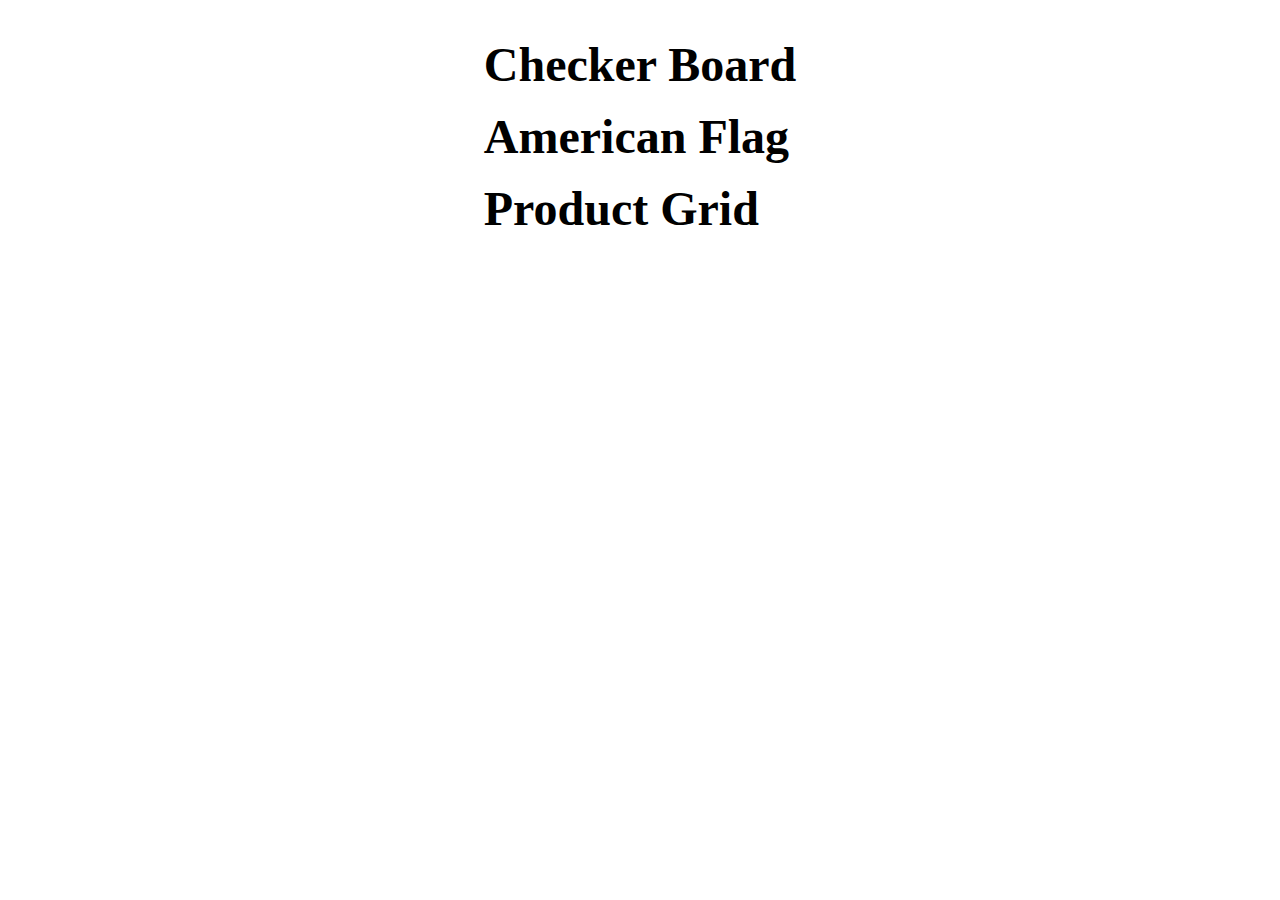
<file: Index.html>
<!DOCTYPE html>
<html lang="en">
<head>
    <meta charset="UTF-8">
    <meta name="viewport" content="width=device-width, initial-scale=1.0">
    <title>Document</title>
    <link rel="stylesheet" href="style.css">
</head>
<body>
    <h1>
        <a href="Checker Board/CheckerBoard.html">Checker Board</a> <br>
        <a href="American Flag/AmericanFlag.html">American Flag</a> <br>
        <a href="Product Grid/ProductGrid.html">Product Grid</a>
    </h1>
</body>
</html>
</file>
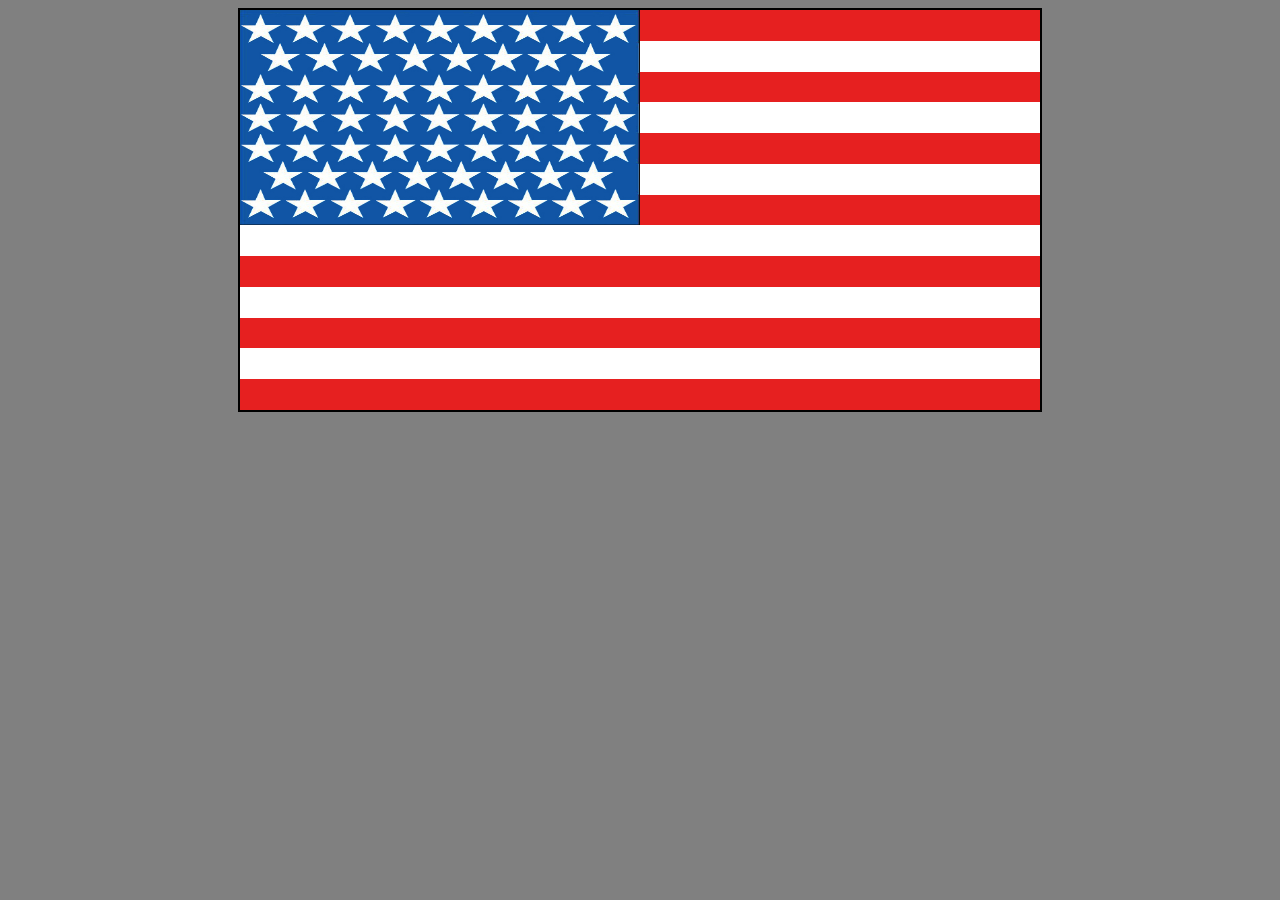
<file: American Flag/AmericanFlag.html>
<!DOCTYPE html>
<html lang="en">
<head>
    <meta charset="UTF-8">
    <meta name="viewport" content="width=device-width, initial-scale=1.0">
    <title>Document</title>
    <link rel="stylesheet" href="AmericanFlag.css">
</head>
    <body>   
        <div class="Flag">
            <table>
                <img src="Images/stars.png">
            </table>
        </div>
    </body>
</html>
</file>
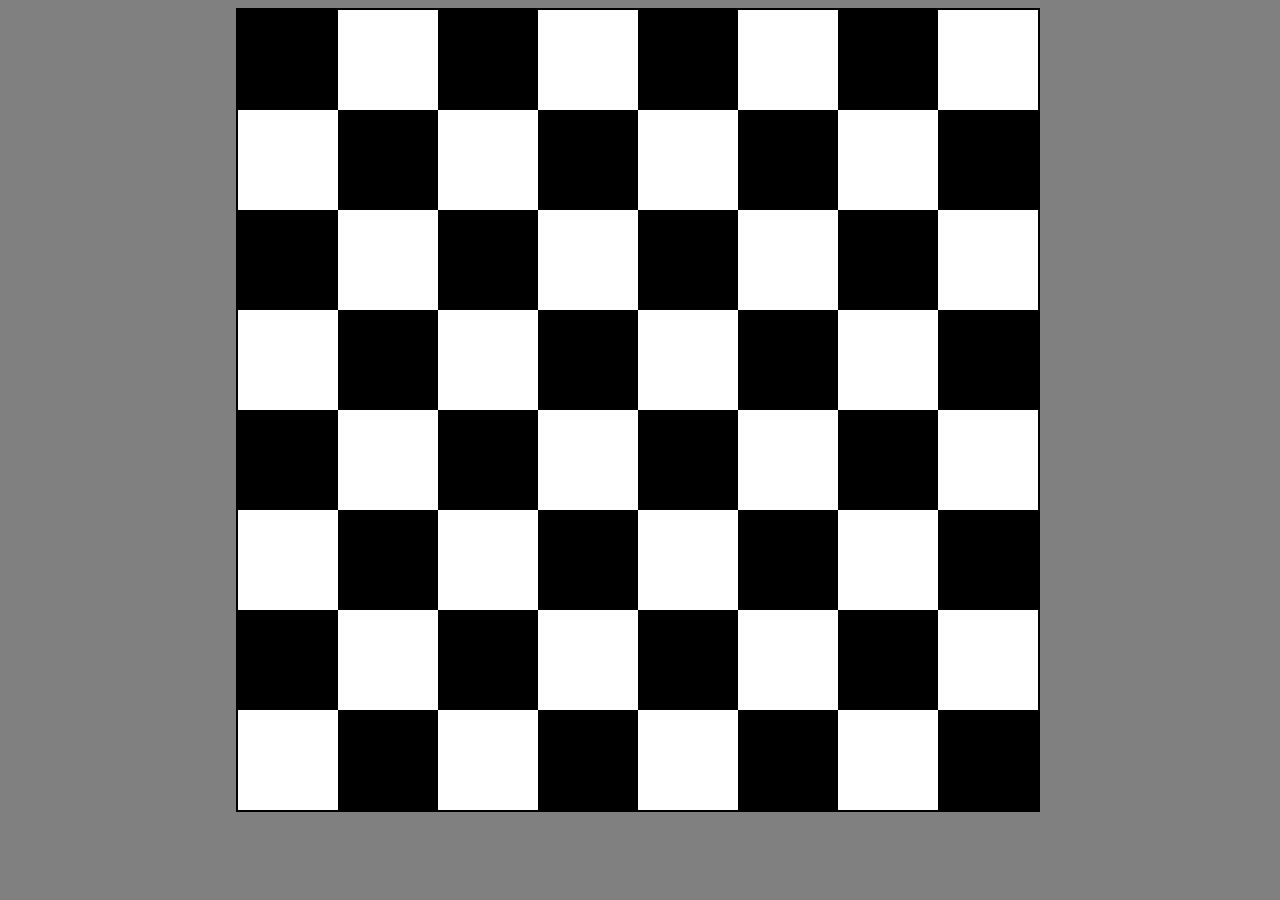
<file: Checker Board/CheckerBoard.html>
<!DOCTYPE html>
<html lang="en">
<head>
    <meta charset="UTF-8">
    <meta name="viewport" content="width=device-width, initial-scale=1.0">
    <title>Document</title>
    <link rel="stylesheet" href="CheckerBoard.css">
</head>
<body>
        <table>
            <div class="checkerboard">
                <div class="Square"></div>
                <div class="Square"></div>
                <div class="Square"></div>
                <div class="Square"></div>
                <div class="Square"></div>
                <div class="Square"></div>
                <div class="Square"></div>
                <div class="Square"></div>

                <div class="Square2"></div>
                <div class="Square2"></div>
                <div class="Square2"></div>
                <div class="Square2"></div>
                <div class="Square2"></div>
                <div class="Square2"></div>
                <div class="Square2"></div>
                <div class="Square2"></div>

                <div class="Square"></div>
                <div class="Square"></div>
                <div class="Square"></div>
                <div class="Square"></div>
                <div class="Square"></div>
                <div class="Square"></div>
                <div class="Square"></div>
                <div class="Square"></div>

                <div class="Square2"></div>
                <div class="Square2"></div>
                <div class="Square2"></div>
                <div class="Square2"></div>
                <div class="Square2"></div>
                <div class="Square2"></div>
                <div class="Square2"></div>
                <div class="Square2"></div>

                <div class="Square"></div>
                <div class="Square"></div>
                <div class="Square"></div>
                <div class="Square"></div>
                <div class="Square"></div>
                <div class="Square"></div>
                <div class="Square"></div>
                <div class="Square"></div>

                <div class="Square2"></div>
                <div class="Square2"></div>
                <div class="Square2"></div>
                <div class="Square2"></div>
                <div class="Square2"></div>
                <div class="Square2"></div>
                <div class="Square2"></div>
                <div class="Square2"></div>

                <div class="Square"></div>
                <div class="Square"></div>
                <div class="Square"></div>
                <div class="Square"></div>
                <div class="Square"></div>
                <div class="Square"></div>
                <div class="Square"></div>
                <div class="Square"></div>

                <div class="Square2"></div>
                <div class="Square2"></div>
                <div class="Square2"></div>
                <div class="Square2"></div>
                <div class="Square2"></div>
                <div class="Square2"></div>
                <div class="Square2"></div>
                <div class="Square2"></div>
            </div>   
        </table>
</body>
</html>
</file>
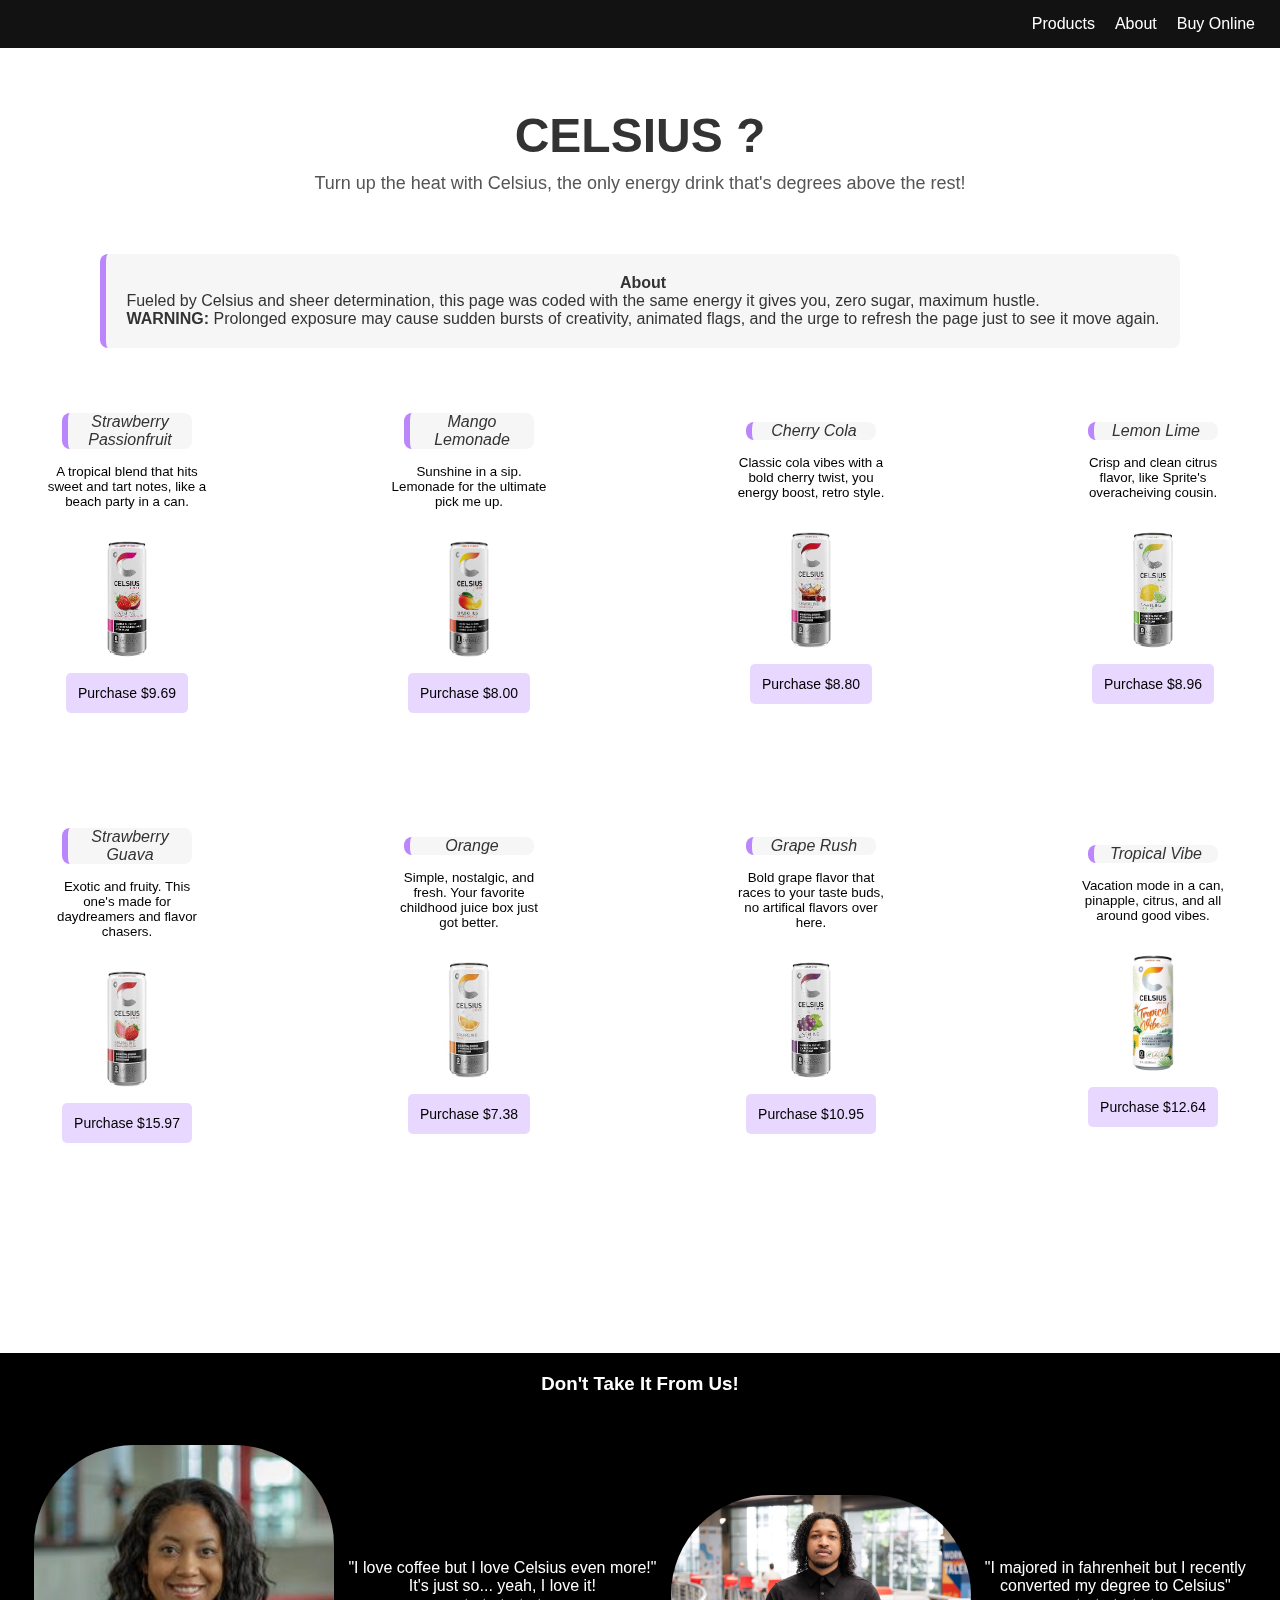
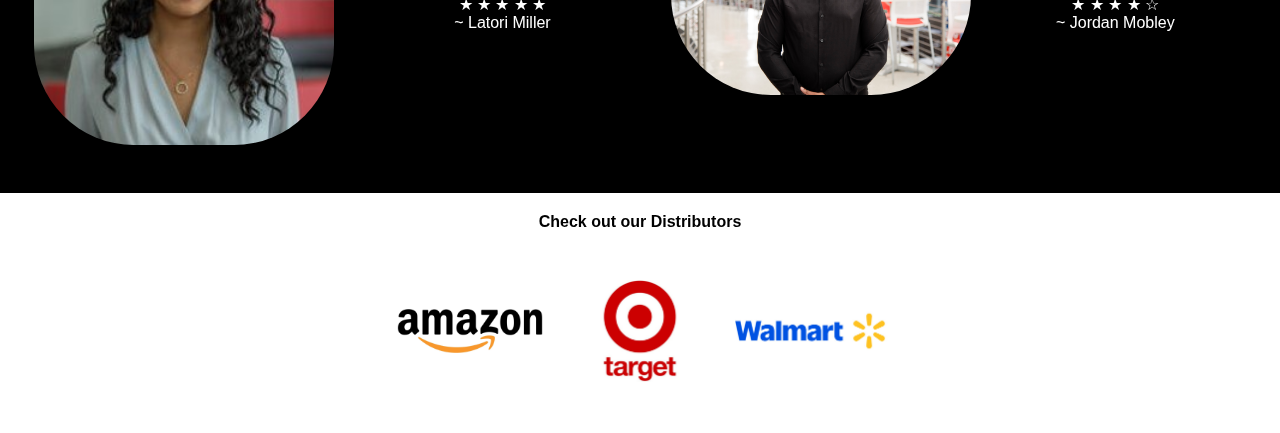
<file: Product Grid/ProductGrid.html>
<!DOCTYPE html>
<html lang="en">
<head>
    <meta charset="UTF-8">
    <meta name="viewport" content="width=device-width, initial-scale=1.0">
    <meta name="description" content="Celsius energy drinks">
    <title>Celsius Shop Landing Page</title>
    <link rel="stylesheet" href="ProductGrid.css">


</head>
    <body>
        <header>
            <nav class="navbar">
                <div class="logo"></div>
                <ul class="nav-links">
                    <li><a href="https://www.celsius.com/products/">Products</a></li>
                    <li><a href="https://www.celsius.com/about/">About</a></li>
                    <li><a href="https://www.amazon.com/stores/page/95D581F4-E14E-4B01-91E7-6E2CA58A3C29?&_encoding=UTF8&tag=celsius0d4-20&linkCode=ur2&linkId=820e5c386ffb7265f7d6f61c47b9256a&camp=1789&creative=9325">Buy Online</a></li>
            </nav>
        </header>

        <section id="slideInRight" class="headline">
            <p class="title">CELSIUS ?</p>
            <p class="headline-text">Turn up the heat with Celsius, the only energy drink that's degrees above the rest!</p>
        </section>

        <section id="slideInRight2" class="about">
        <h2>About</h2>
            <p>Fueled by Celsius and sheer determination, this page was coded with the same energy it gives you, zero sugar, maximum hustle. <br>
                <strong>WARNING:</strong> Prolonged exposure may cause sudden bursts of creativity, animated flags, and the urge to refresh the page just to see it move again.
            </p>
        </section>


        <main id="slideInRight3" class="Products">
            <div class="Product-divs">
                <button class="Product-btns">
                    <p class="Product-Text">Strawberry Passionfruit<p>A tropical blend that hits sweet and tart notes, like a beach party in a can.</p></p>
                    <img class="Product-Img" src="Images/Celsius StrawberryPassionfruit.jpg" alt="Drink-btn">
                </button>
                <a href="https://www.walmart.com/ip/CELSIUS-Sparkling-Strawberry-Passionfruit-Functional-Energy-Drink-12-fl-oz-Single-Can-2-pack/17028114846?wmlspartner=wlpa&selectedSellerId=101542856&selectedOfferId=4A1DBA6E171A3E1F9448CD773B38C840&conditionGroupCode=1&gclsrc=aw.ds&&adid=2222222222717028114846_101542856_182215622095_21758977880&wl0=&wl1=g&wl2=c&wl3=761760611461&wl4=pla-2428767542359&wl5=9191607&wl6=&wl7=&wl8=&wl9=pla&wl10=5312135912&wl11=online&wl12=17028114846_101542856&veh=sem&gad_source=1&gad_campaignid=21758977880&gbraid=0AAAAADmfBIoFH1yE_Wc3m3-ZiNMVISBmE&gclid=Cj0KCQjwvajDBhCNARIsAEE29WogmrYnCeVwsI6eQLfeoF88j5bcnSUDphkAQ9F03AIKQnMi94D1GMkaAmmUEALw_wcB"><button class="purchase">Purchase $9.69</button></a>
            </div>


            <div class="Product-divs">
                <button class="Product-btns">
                    <p class="Product-Text">Mango Lemonade<p>Sunshine in a sip. Lemonade for the ultimate pick me up.</p></p>
                    <img class="Product-Img" src="Images/Mango Lemonade.webp" alt="Drink-btn">
                </button>
                <a href="https://www.walmart.com/ip/CELSIUS-Sparkling-Mango-Lemonade-Functional-Energy-Drink-12-fl-oz-Can/16156816255?classType=REGULAR&from=/search"><button class="purchase">Purchase $8.00</button></a>
            </div>


            <div class="Product-divs">
                <button class="Product-btns">
                    <p class="Product-Text">Cherry Cola<p>Classic cola vibes with a bold cherry twist, you energy boost, retro style.</p></p>
                    <img class="Product-Img" src="Images/Celsius Cherry Cola.jpg" alt="Drink-btn">
                </button>
                <a href="https://www.walmart.com/ip/Celsius-Sparkling-Cherry-Cola-12-oz-Pack-of-2/16201011315?classType=REGULAR&from=/search"><button class="purchase">Purchase $8.80
                </button></a>              
            </div>


            <div class="Product-divs">
                <button class="Product-btns">
                    <p class="Product-Text">Lemon Lime<p>Crisp and clean citrus flavor, like Sprite's overacheiving cousin.</p></p>
                    <img class="Product-Img" src="Images/Celsius Lemon Lime.jpg" alt="Drink-btn">
                </button>
                <a href="https://www.walmart.com/ip/Celsius-Lemon-Lime-12-Ounce/16192658125?classType=REGULAR&from=/search"><button class="purchase">Purchase $8.96</button></a>                
            </div>


            <div class="Product-divs">
                <button class="Product-btns">
                    <p class="Product-Text">Strawberry Guava<p>Exotic and fruity. This one's made for daydreamers and flavor chasers.</p></p>
                    <img class="Product-Img" src="Images/Celsius Strawberry Guava.jpg" alt="Drink-btn">
                </button>
                <a href="https://www.walmart.com/ip/Celsius-Strawberry-Guava-Sparkling-Energy-Drink-12-fl-oz-Pack-of-2/15652323941?classType=REGULAR&from=/search"><button class="purchase">Purchase $15.97</button></a>               
            </div>


            <div class="Product-divs">
                <button class="Product-btns">
                    <p class="Product-Text">Orange<p>Simple, nostalgic, and fresh. Your favorite childhood juice box just got better.</p></p>
                    <img class="Product-Img" src="Images/Celsius Orange.jpg" alt="Drink-btn">
                </button>
                <a href="https://www.walmart.com/ip/CELSIUS-Sparkling-Orange-Functional-Essential-Energy-Drink-12-fl-oz-Can-Pack-of-4/28774189?classType=REGULAR&from=/search"><button class="purchase">Purchase $7.38</button></a>             
            </div>


            <div class="Product-divs">
                <button class="Product-btns">
                    <p class="Product-Text">Grape Rush<p>Bold grape flavor that races to your taste buds, no artifical flavors over here.</p></p>
                    <img class="Product-Img" src="Images/Celsius Grape Rush.jpg" alt="Drink-btn">
                </button>
                <a href="https://www.walmart.com/ip/Celsius-Sparkling-Grape-Rush-Energy-Drink-12-fl-oz-Pack-of-2/16991710897?classType=VARIANT&from=/search"><button class="purchase">Purchase $10.95</button></a>               
            </div>


            <div class="Product-divs">
                <button class="Product-btns">
                    <p class="Product-Text">Tropical Vibe<p>Vacation mode in a can, pinapple, citrus, and all around good vibes.</p></p>
                    <img class="Product-Img" src="Images/Celsius Tropical Vibe.avif" alt="Drink-btn">
                    <a href="https://www.walmart.com/ip/2PK-Celsius-Tropical-Vibe-Starfruit-Pineapple-Sparkling-Energy-Drink-12-fl-oz/13503504830?classType=REGULAR&from=/search"><button class="purchase">Purchase $12.64</button></a>
                </button>
                               
            </div>

        </main>

        <section id="slideInRight3" class="feedback">
            <h3>Don't Take It From Us!</h3>
            <div class="review">
                <img class="pfp" src="Images/LatoriPfp.jpeg" alt="Latori">
                <p>"I love coffee but I love Celsius even more!" <br>
                    It's just so... yeah, I love it! <br>
                    &#9733 &#9733 &#9733 &#9733 &#9733 <br>
                    ~ Latori Miller
                </p>
                <img class="pfp" src="Images/Headshot.jpeg" alt="Jordan">
                <p>"I majored in fahrenheit but I recently <br>
                     converted my degree to Celsius" <br> 
                    &#9733 &#9733 &#9733 &#9733 &#9734 <br> 
                    ~ Jordan Mobley
                </p>
            </div>
        </section>

        
        <footer id="slideInRight3">
            <h4>Check out our Distributors</h4>
                <div  class="distributors">
                    <a href="https://www.amazon.com/stores/page/DF63F12B-F8C7-4967-904B-3D81859E8A83/?_encoding=UTF8&store_ref=SB_A03009462QVTXS4CIRWHM-A03738012F181SM11014A&pd_rd_plhdr=t&aaxitk=145f419e68fbc589f367ec098dd0568d&hsa_cr_id=0&lp_asins=B06X6J5266%2CB007R8XGJA%2CB019XDR4LM&lp_query=amazon%20celsius&lp_slot=auto-sparkle-hsa-tetris&ref_=sbx_be_s_sparkle_lsi4d_cta&pd_rd_w=usuxi&content-id=amzn1.sym.9f2b2b9e-47e9-4764-a4dc-2be2f6fca36d%3Aamzn1.sym.9f2b2b9e-47e9-4764-a4dc-2be2f6fca36d&pf_rd_p=9f2b2b9e-47e9-4764-a4dc-2be2f6fca36d&pf_rd_r=WKEHNVQG8W66GCTX7TRX&pd_rd_wg=tLt7C&pd_rd_r=e2ad02fc-eaaf-4a4a-a750-175d874076ba"><img src="Images/Amazon Logo.jpg"  alt="Amazon"></a>
                    <a href="https://www.target.com/b/celsius/-/N-ghnfd"><img src="Images/Target Logo.jpg"  alt="Target"></a>
                    <a href="https://www.walmart.com/browse/food/celsius-energy-drinks/976759_976782_9357528_6191561"><img src="Images/Walmart Logo.jpg"  alt="Walmart"></a>  
                </div>
                
                
        </footer>







    </body>
</html>
</file>
<file: style.css>
body {
    display: flex;
    justify-content: center;
    align-items: center;
}

a {
    text-decoration: none;
    color: black;
    font-size: 48px;
    line-height: 1.5;   
}
</file>
<file: American Flag/AmericanFlag.css>
body {
    background-color: grey;
    display: flex;
    justify-content: center;
    align-items: center;
}

.Flag {
    height: 400px;
    width: 800px;
    border: 2px solid black;
    background: repeating-linear-gradient(
  #e62020,
  #e62020 30.76px,
  #ffffff 30.76px,
  #ffffff 61.53px
);
    animation: wave 2s infinite ease-in-out;
    transform-origin: left center;
}

@keyframes wave {
    0% {
    transform: perspective(600px) rotateY(0deg);
    }
    25% {
    transform: perspective(600px) rotateY(3deg);
    }
    50% {
    transform: perspective(600px) rotateY(-3deg);
    }
    75% {
    transform: perspective(600px) rotateY(3deg);
    }
    100% {
    transform: perspective(600px) rotateY(0deg);
    }
}

img {
    height: 215.38px;
    width: 400px;
}
</file>
<file: Checker Board/CheckerBoard.css>
body {
    background-color: grey;
    justify-content: center;
    display: flex;
    align-items: center;
}

.checkerboard {
    display: grid;
    grid-template-columns: repeat(8, 100px);
    grid-template-rows: repeat(8, 100px);
    height: 800px;
    width: 800px;
    border: 2px solid black;
    aspect-ratio: 1;
}

.Square {
    height: 100%;
    width: 100%;
    aspect-ratio: 1;
}

.Square2 {
    height: 100%;
    width: 100%; 
    aspect-ratio: 1;
}

.Square:nth-child(odd) {
    background-color: black;
}

.Square:nth-child(even) {
    background-color: white;
}

.Square2:nth-child(odd) {
    background-color: white;
}

.Square2:nth-child(even) {
    background-color: black;
}

@media (max-width: 600px) {
    .checkerboard {
        grid-template-columns: repeat(8, 1fr);
        max-width: 90vw;
    }
}
</file>
<file: Product Grid/ProductGrid.css>
* {
    margin: 0;
    padding: 0;
}

@keyframes slideInRight {
    from {
        transform: translateX(-1600px);
    }
    to {
        transform: translateX(0);
    }
}

#slideInRight {
    animation: slideInRight 1.5s ease-in;
}

#slideInRight2 {
    animation: slideInRight 2.0s ease-in;
}

#slideInRight3 {
    animation: slideInRight 3.5s ease-in;
}

body {
    background-color: rgb(255, 255, 255);
    font-family: sans-serif;
    min-height: 100vh;
    width: auto;
    overflow-x: hidden;
}

.navbar {
    display: flex;
    justify-content: space-between;
    align-items: center;
    color: white;
    padding: 15px 25px;
    background-color: #121212;
}

.nav-links {
    list-style: none;
    display: flex;
    gap: 20px;
}

.nav-links a {
    text-decoration: none;
    color: white;
    font-weight: 400;
}

.headline {
    text-align: center;
    margin: 40px auto;
    padding: 20px; 
}

.title {
    font-size: 48px;
    color: #333;
    font-weight: 600;
    margin-bottom: 10px; 
}

.headline-text {
    font-size: 18px;
    color: #555;
}

.about {
    width: fit-content;
    margin: 40px auto;
    padding: 20px;
    background-color: #f6f6f6;
    border-left: 6px solid #bb86fc;
    border-radius: 8px;
    font-size: 16px; 
    color: #333;
}

h2 {
    margin: auto;
    width: 100%;
    text-align: center;
    vertical-align: center;
    font-size: 16px;
}

h3 {
    color: white;
}

h4 {
    height: 20px;
    width: auto;
    margin-top: 20px;
    display: flex;
    justify-content: center;
}

main {
    width: auto;
    display: grid;
    grid-template-columns: repeat(4, auto);
    align-items: center;
    justify-content: space-evenly;
    padding: 10px;
    margin: 10px; 
    row-gap: 100px;
    column-gap: 10vw;
}

.Product-divs {
    height: auto;
    text-align: center;
}

.Product-btns {
    height: 200px;
    width: 160px;
    background: white;
    border: none;
}

.Product-Text {
    margin: 15px;
    font-style: italic;
    font-size: medium;
    background-color: #f6f6f6;
    border-left: 6px solid #bb86fc;
    border-radius: 8px;
    font-size: 16px; 
    color: #333;
}

.Product-Img {
    height: auto;
    width: 140px;
    cursor: pointer;
    margin-top: 20px;
    mix-blend-mode: multiply;
    background-color: transparent;
}

.Product-Img:hover {
    transform: rotateY(360deg) scale(1.5) ;
    transition: transform 2.0s ease;
}

.feedback {
    height: 400px;
    width: auto;
    background-color: black;
    gap: 20px; 
    padding: 20px;
    text-align: center;
    margin-top: 200px;
}

section img {
    height: auto;
    width: 300px;
    border-radius: 100px;
}

.review {
    width: auto;
    height: 400px;
    color: white;
    display: flex;
    flex-direction: right;
    justify-content: space-evenly;
    align-items: center;
}

.purchase {
    border: none;
    background-color: #e8d7ff;
    cursor: pointer;
    color: rgb(0, 0, 0);
    padding: 12px 12px; 
    font-size: 14px;
    border-radius: 5px;
}

.purchase:hover {
    background-color: #a462f4;
    transform: perspective(200px) rotateY(25deg);
    transition: transform 1.9s ease;
}

.purchase:active {
    background-color: #4b04a2;
    transform: scale(1);
}

.distributors {
    height: 200px; 
    width: 100%;
    display: flex;
    justify-content: center;
    align-items: center;
}

.distributors img {
    height: auto;
    width: 170px;
    justify-content: space-between;
}

.distributors:hover {
    transform: rotateY(360deg);
    transition: transform 3.0s ease;
}


/* Smart phones */
@media (max-width: 900px) {
    main {
        grid-template-columns: repeat(2, 1fr);
    }
}

@media (max-width: 400px) {
    main.feedback {
        grid-template-columns: repeat(2, 1fr);
    }
}
</file>
